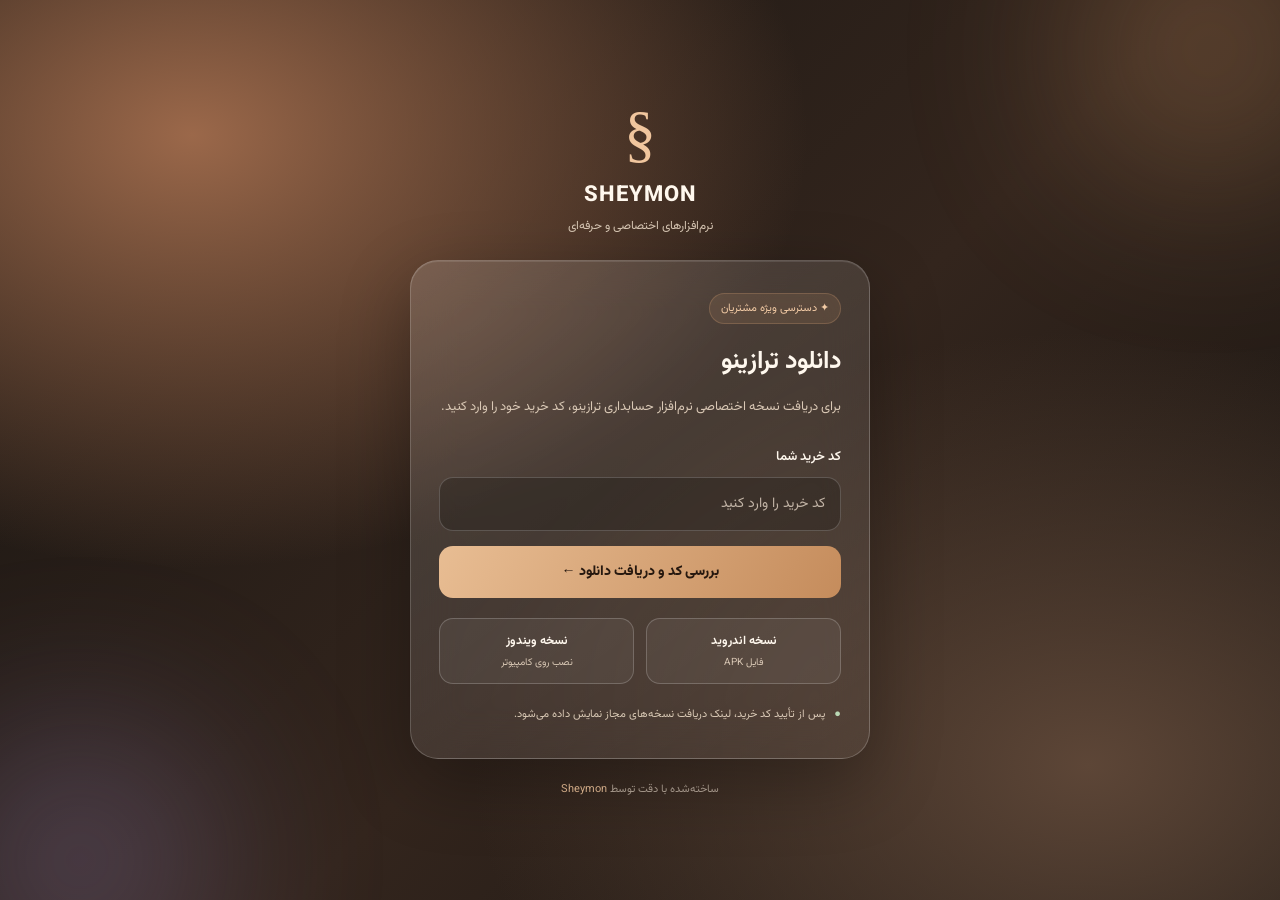
<file: tarazino-download-1.html>
<!DOCTYPE html>
<html lang="fa" dir="rtl">
<head>
<meta charset="UTF-8">
<meta name="viewport" content="width=device-width, initial-scale=1.0">
<meta name="theme-color" content="#211a15">
<title>دانلود ترازینو | Sheymon</title>
<meta name="description" content="دریافت نسخه اندروید و ویندوز نرم‌افزار حسابداری ترازینو از Sheymon">

<style>
@import url('https://fonts.googleapis.com/css2?family=Vazirmatn:wght@400;500;600;700;800&display=swap');

:root {
  --text: #fff8ee;
  --muted: #d9c8b5;
  --accent: #d9a574;
  --line: rgba(255,255,255,.20);
}

* {
  box-sizing: border-box;
}

body {
  margin: 0;
  min-height: 100vh;
  display: grid;
  place-items: center;
  padding: 24px;
  font-family: Vazirmatn, Tahoma, sans-serif;
  color: var(--text);
  background:
    radial-gradient(ellipse at 15% 15%, #9b684a 0, transparent 40%),
    radial-gradient(ellipse at 85% 85%, #5d4637 0, transparent 40%),
    linear-gradient(135deg, #171411, #33251d 55%, #171411);
  overflow-x: hidden;
}

.glow {
  position: fixed;
  width: 280px;
  height: 280px;
  border-radius: 50%;
  filter: blur(90px);
  opacity: .25;
  pointer-events: none;
}

.glow.one {
  background: #e7a66d;
  top: -90px;
  right: -70px;
}

.glow.two {
  background: #b8a0e8;
  bottom: -100px;
  left: -60px;
}

.page {
  width: 100%;
  max-width: 460px;
  position: relative;
  animation: appear .7s ease both;
}

.brand {
  text-align: center;
  margin-bottom: 25px;
}

.logo {
  width: auto;
  height: auto;
  margin: 0 auto 12px;
  display: grid;
  place-items: center;
  font-family: Georgia, serif;
  font-size: 64px;
  font-weight: 400;
  line-height: 1;
  color: #f1c69e;
  background: none;
  border: none;
  border-radius: 0;
  box-shadow: none;
  user-select: none;
}

.brand-name {
  font-size: 22px;
  font-weight: 800;
  letter-spacing: 1px;
}

.brand-sub {
  color: var(--muted);
  font-size: 12px;
  margin-top: 4px;
}

.card {
  padding: 32px 28px;
  border-radius: 28px;
  border: 1px solid var(--line);
  background: linear-gradient(
    145deg,
    rgba(255,255,255,.15),
    rgba(255,255,255,.055)
  );
  box-shadow:
    0 24px 70px rgba(0,0,0,.3),
    inset 0 1px 0 rgba(255,255,255,.1);
  backdrop-filter: blur(24px);
  -webkit-backdrop-filter: blur(24px);
}

.tag {
  display: inline-flex;
  align-items: center;
  gap: 7px;
  color: #f3cba5;
  background: rgba(217,165,116,.12);
  border: 1px solid rgba(217,165,116,.25);
  border-radius: 50px;
  padding: 6px 11px;
  font-size: 11px;
  margin-bottom: 17px;
}

h1 {
  font-size: 25px;
  margin: 0 0 10px;
  line-height: 1.7;
}

.description {
  color: var(--muted);
  font-size: 13px;
  line-height: 2.1;
  margin: 0 0 26px;
}

label {
  display: block;
  font-size: 13px;
  margin-bottom: 10px;
  font-weight: 600;
}

input {
  width: 100%;
  padding: 15px;
  border: 1px solid rgba(255,255,255,.19);
  border-radius: 14px;
  outline: none;
  color: white;
  background: rgba(15,12,10,.25);
  font: inherit;
  font-size: 14px;
  transition: border-color .2s, box-shadow .2s;
}

input::placeholder {
  color: #c2b4a6;
}

input:focus {
  border-color: var(--accent);
  box-shadow: 0 0 0 3px rgba(217,165,116,.12);
}

button {
  width: 100%;
  border: 0;
  border-radius: 14px;
  margin-top: 15px;
  padding: 15px;
  background: linear-gradient(120deg, #e8bd93, #c58c5c);
  color: #26180f;
  font-family: inherit;
  font-size: 14px;
  font-weight: 800;
  cursor: pointer;
  transition: transform .2s, filter .2s;
}

button:hover {
  filter: brightness(1.08);
  transform: translateY(-2px);
}

button:focus-visible,
a:focus-visible {
  outline: 2px solid #fff;
  outline-offset: 4px;
}

.versions {
  display: grid;
  grid-template-columns: 1fr 1fr;
  gap: 12px;
  margin-top: 20px;
}

.version {
  border: 1px solid var(--line);
  background: rgba(255,255,255,.055);
  border-radius: 14px;
  padding: 13px 10px;
  text-align: center;
}

.version strong {
  display: block;
  font-size: 12px;
}

.version small {
  display: block;
  margin-top: 5px;
  color: var(--muted);
  font-size: 10px;
}

.secure {
  display: flex;
  gap: 9px;
  align-items: flex-start;
  color: var(--muted);
  font-size: 11px;
  line-height: 2;
  margin-top: 20px;
}

.secure-icon {
  color: #b9d8b4;
}

footer {
  text-align: center;
  margin-top: 22px;
  color: #b8a99b;
  font-size: 11px;
}

footer a {
  color: #edc29a;
  text-decoration: none;
}

footer a:hover {
  text-decoration: underline;
}

@keyframes appear {
  from {
    opacity: 0;
    transform: translateY(12px);
  }
  to {
    opacity: 1;
    transform: translateY(0);
  }
}

@media (max-width: 420px) {
  body {
    padding: 18px;
  }

  .card {
    padding: 26px 20px;
  }

  h1 {
    font-size: 22px;
  }
}

@media (prefers-reduced-motion: reduce) {
  *, *::before, *::after {
    animation-duration: .01ms !important;
    transition-duration: .01ms !important;
  }
}

.download-link {
  display: block;
  width: 100%;
  margin-top: 15px;
  padding: 15px;
  border-radius: 14px;
  background: linear-gradient(120deg, #e8bd93, #c58c5c);
  color: #26180f;
  font-size: 14px;
  font-weight: 800;
  text-align: center;
  text-decoration: none;
  transition: transform .2s, filter .2s;
}

.download-link:hover {
  filter: brightness(1.08);
  transform: translateY(-2px);
}
</style>
</head>

<body>
<div class="glow one"></div>
<div class="glow two"></div>

<main class="page">
  <header class="brand">
    <div class="logo" aria-label="لوگوی Sheymon">§</div>
    <div class="brand-name">SHEYMON</div>
    <div class="brand-sub">نرم‌افزارهای اختصاصی و حرفه‌ای</div>
  </header>

  <section class="card">
    <div class="tag">✦ دسترسی ویژه مشتریان</div>

    <h1>دانلود ترازینو</h1>

    <p class="description">
      برای دریافت نسخه اختصاصی نرم‌افزار حسابداری ترازینو،
      کد خرید خود را وارد کنید.
    </p>

    <form id="download-form">
      <label for="purchase-code">کد خرید شما</label>

      <input
        id="purchase-code"
        name="purchase-code"
        type="text"
        placeholder="کد خرید را وارد کنید"
        autocomplete="off"
        autocapitalize="characters"
        spellcheck="false"
        maxlength="128"
        required
      >

      <button type="submit">
        بررسی کد و دریافت دانلود ←
      </button>

      <p
        id="form-message"
        role="status"
        aria-live="polite"
        style="display:none;font-size:12px;line-height:2;color:#f3cba5;margin:12px 0 0"
      ></p>

      <div id="download-area" hidden></div>
    </form>

    <div class="versions">
      <div class="version">
        <strong>نسخه اندروید</strong>
        <small>فایل APK</small>
      </div>

      <div class="version">
        <strong>نسخه ویندوز</strong>
        <small>نصب روی کامپیوتر</small>
      </div>
    </div>

    <div class="secure">
      <span class="secure-icon" aria-hidden="true">●</span>
      <div>
        پس از تأیید کد خرید، لینک دریافت نسخه‌های مجاز نمایش داده می‌شود.
      </div>
    </div>
  </section>

  <footer>
    ساخته‌شده با دقت توسط
    <a href="https://sheymon.ir">Sheymon</a>
  </footer>
</main>

<script>
const form = document.getElementById("download-form");
const codeInput = document.getElementById("purchase-code");
const message = document.getElementById("form-message");
const downloadArea = document.getElementById("download-area");

const VALID_CODE = "vip-x120";
const APK_URL = "https://github.com/SHEYM0N/sheym0n.github.io/releases/download/V1.0.0/ir.poyashop.app.apk";

function hideDownload() {
  downloadArea.hidden = true;
  downloadArea.textContent = "";
}

form.addEventListener("submit", function(event) {
  event.preventDefault();

  const code = codeInput.value.trim();

  if (!code) {
    codeInput.focus();
    return;
  }

  hideDownload();

  if (code.toLowerCase() === VALID_CODE) {
    message.textContent = "کد خرید تأیید شد. می‌توانید فایل را دریافت کنید.";
    message.style.display = "block";

    const link = document.createElement("a");
    link.className = "download-link";
    link.href = APK_URL;
    link.rel = "noopener";
    link.textContent = "دانلود نسخه اندروید (APK) ↓";
    downloadArea.appendChild(link);
    downloadArea.hidden = false;
  } else {
    message.textContent = "کد خرید نامعتبر است. لطفاً کد را بررسی کنید و دوباره تلاش کنید.";
    message.style.display = "block";
  }
});

codeInput.addEventListener("input", hideDownload);
</script>
</body>
</html>
</file>
